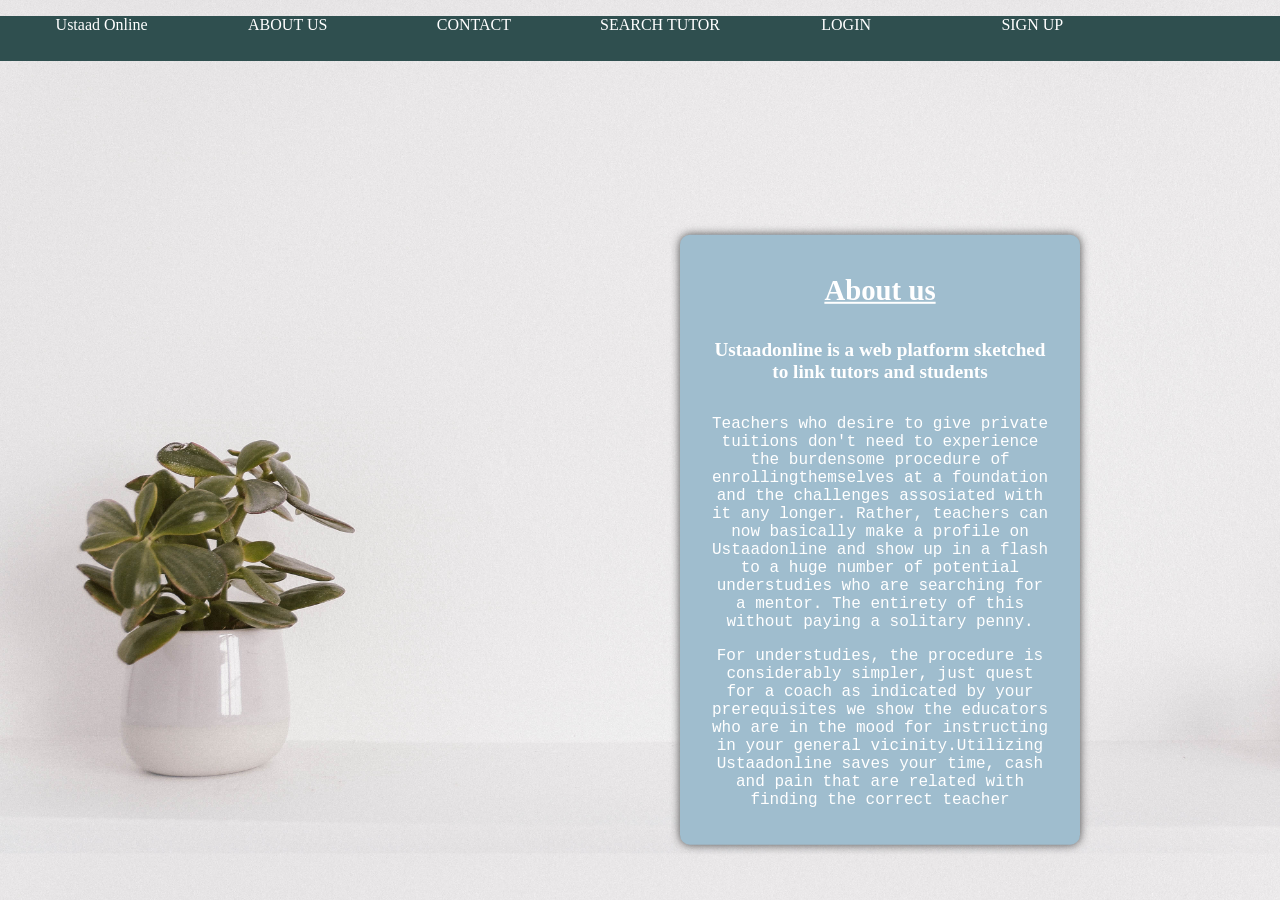
<file: index.html>
<!DOCTYPE html>
<html lang="en">
<head>
    <meta charset="UTF-8">
    <meta name="viewport" content="width=device-width, initial-scale=1.0">
    <title>Document</title>
</head>

<style>
    body
     {
        background: url(pic10.jpg);
        margin: 0;
        padding: 0;
        background-size: cover;
    }

h1 {
  color: white;
  font-family: verdana;
  font-size: 180%;
  text-decoration: underline;
}
h5 {
  color: white;
  font-family: verdana;
  font-size: 120%;
}
p  {
  color: rgb(255, 255, 255);
  font-family: courier;
  font-size: 100%;
}
.navigation{
	
  background: darkslategrey;
  
  color: white;
    
  }
  .navigation ul{
    display: grid;
    grid-template-columns: repeat(7,1fr) ;
    grid-gap: 7vh;
    text-align: center;
    height: 5vh;
  }
  .navigation ul li {
    list-style: none;
  
  }
  .navigation ul li a{
    text-decoration: none;
    color: white;
    	
  
  }
.about-us{
    width: 70%;
    max-width:  400px;
    background: rgb(159, 189, 206);
    color: rgb(8, 8, 8);
    position: absolute;
    top: 60%;
    left: 50%;
    transform: translate(10%,-50%);
    padding: 20px 30px;
    box-sizing: border-box;
    border-radius: 10px;
    text-align: center;
    box-shadow: 0 0 10px #474747;
    font-family: "Montserrat" ,sans-serif;

}

</style>
<body>
  <nav class="navigation">
		<ul>
			<li>Ustaad Online</li>
			<li><a href="index.html">ABOUT US</a></li>
			<li><a href="contact_us.html">CONTACT</a></li>
      <li><a href="portfolio.html">SEARCH TUTOR</a></li>
      <li><a href="login.html">LOGIN</a></li>
      <li><a href="exp.html">SIGN UP</a></li>
		</ul>
	</nav>
  <div></div>
    <div class="about-us">
        <h1>About us</h1>  
        <h5>Ustaadonline is a web platform sketched to link tutors and students</h5>
        <p>Teachers who desire to give private tuitions don't need to experience the burdensome procedure of enrollingthemselves at a foundation and the challenges assosiated with it any longer. Rather, teachers can now basically make a profile on Ustaadonline and show up in a flash to a huge number of potential understudies who are searching for a mentor. The entirety of this without paying a solitary penny. </p>
        <p>For understudies, the procedure is considerably simpler, just quest for a coach as indicated by your prerequisites we show the educators who are in the mood for instructing in your general vicinity.Utilizing Ustaadonline saves your time, cash and pain that are related with finding the correct teacher</p>
    </div>

</body>
</html>
</file>
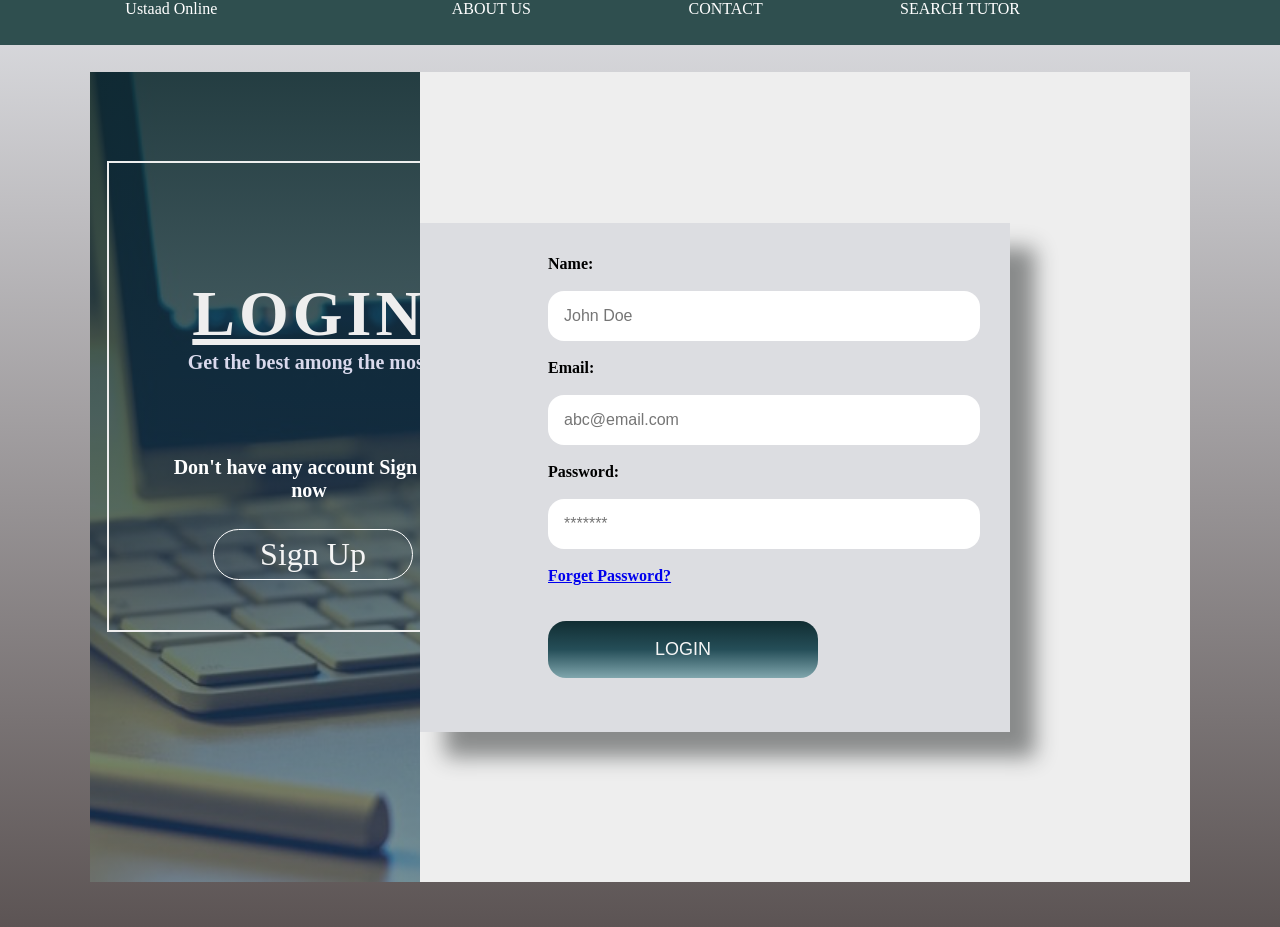
<file: login.html>
<!DOCTYPE html>
<head>
    <meta name="viewport" content="width=device-width, initial-scale=1.0">
    <title>LOGIN_PAGE</title>
    <style>
        *
{
    padding: 0;
    margin: 0;
}

body
{
   background-image: linear-gradient(#dcdde1, rgb(92, 84, 84));
   max-width: 100%;
}
.griding
{
    display: grid;
    grid-template-columns: 30% 70%;
    padding-top: 3vh;
    padding-left:10vh;
    padding-right: 10vh;
    padding-bottom: 5vh;
   
}
img
{
    width: 100vh;
    height: 100vh;
}
h1
{
    background-image:linear-gradient(rgba(17, 45, 50, 0.9),rgb(37, 78, 88,0.5)), url(../grid.jpeg);
    background-size: cover;
    height: 90vh;
    background-position: center;
    overflow: hidden;
    background-repeat: no-repeat;
}
.main-loop
{ 
    justify-content: center;
    display:flex;
    flex-wrap:wrap; 
    height: 90vh;
    align-items: center;
    padding-right: 20vh;
 
}
.form-container
{
     background-color: #dcdde1;
     padding-top: 2em;
     padding-left: 8em;
     border-radius:0em;
     box-shadow:  rgb(137, 139, 139) 25px 25px 20px;
     align-items: center;
     justify-content: center;
     width:600px;
}
.ins
{
    border-radius: 1em ;
    padding: 1em;
    font-size:1em;
    width:400px;
    border:none;
    outline:none;
}
label
{
    font-size:1em;
    font-weight: bolder;
}
.log-btn
{
    border: none;
    outline: none;
    border-radius:1em;
    width:270px;
    background-image:  linear-gradient( #112D32,#254E58,#80A6AD);
    color:whitesmoke;
    font-size: 18px;
    font-weight: 0.5em;
    padding:1em;
    cursor: pointer;
    justify-content: center;


}
.log-sign 
{
    border: 1px solid white;
    outline: none;
    border-radius:1em;
    width:200px;
    background-color: transparent;
    color:whitesmoke;
    font-size:  1em;
    font-weight: 12px;
    padding:6px;
    cursor: pointer;
    justify-content: center;
    font-family: Georgia, 'Times New Roman', Times, serif;

}
.forsign
{
    padding-left: 6vh;
    align-items: center;
    padding-top: 3vh;
}
section
{
    padding-top: 5vh;
}
.loophole
{
    border-style: solid;
    border-width: 2px;
    border-color: #eee;
    width: 300px;
    padding: 50px;
    margin: 17px;

}
.forg-pass
{
    text-align: relative;
    font-weight: bold;
}
.container
{
    padding-top: 8vh;
}
.navigation{
	
    background: darkslategrey;
    
    color: white;
        
    }
    .navigation ul{
        display: grid;
        grid-template-columns: 2fr 1fr 1fr 1fr 1fr ;
        grid-gap: 7vh;
        text-align: center;
        height: 5vh;
    }
    .navigation ul li {
        list-style: none;
    
    }
    .navigation ul li a{
        text-decoration: none;	
        color: white;
    
    }
</style>
</head>
<body>
    <nav class="navigation">
		<ul>
			<li>Ustaad Online</li>
			<li><a href="index.html">ABOUT US</a></li>
			<li><a href="Contact_us.html">CONTACT</a></li>
            <li><a href="portfolio.html">SEARCH TUTOR</a></li>
		</ul>
	</nav>
        <div class="griding">
        <div class="marking1">
        <h1>
        <div class="container">
        <div class="loophole">
                <p style="font-size: 2em;color:#eee; text-align: center; padding-top: 1em; letter-spacing: 4px; text-decoration:underline #eee;">LOGIN</p>
                <p style="font-size: 20px; color: rgb(217, 217, 236); text-align: center;">Get the best among the most</p>
            <br>
            <section>
                <p style="font-size: 20px; color: white; text-align: center;">Don't have any account <b> Sign up </b>now</p>
            <div class="forsign">
                <form action="http://127.0.0.1:5500/exp.html">
                    <button class="log-sign">Sign Up</button>
                </form>
            </div>
            </div>
            </section> 
            </div>           
         </h1>
            </div>
        <div style="background-color:#eee;" >  
            <div class="main-loop">
                <div class="form-container">
                    <form action="http://127.0.0.1:5500/index.html">
                    <label for="name">
                        Name:
                    </label>
            <br><br>
                    <input type="text" class="ins" placeholder="John Doe">
            <br> <br> 

                    <label for="email">
                        Email:
                    </label>
            <br><br>
                    <input type="email" class="ins" placeholder="abc@email.com">
            <br><br>

            <label for="password">
                Password:
            </label>
            <br><br>
                     <input type="password" class="ins" placeholder="*******">
            <br> <br>

            <div class="forg-pass">
             <a href=" ">Forget Password?</a>   
             <br><br><br>
            </div>
            
            <div class="forlogin">
            <button class="log-btn">LOGIN</button>
            <br><br>
            </div>
            <br><br>
     </form>
             </div>
            </div>
        </div>
    </div>
</body>
</html>
</file>
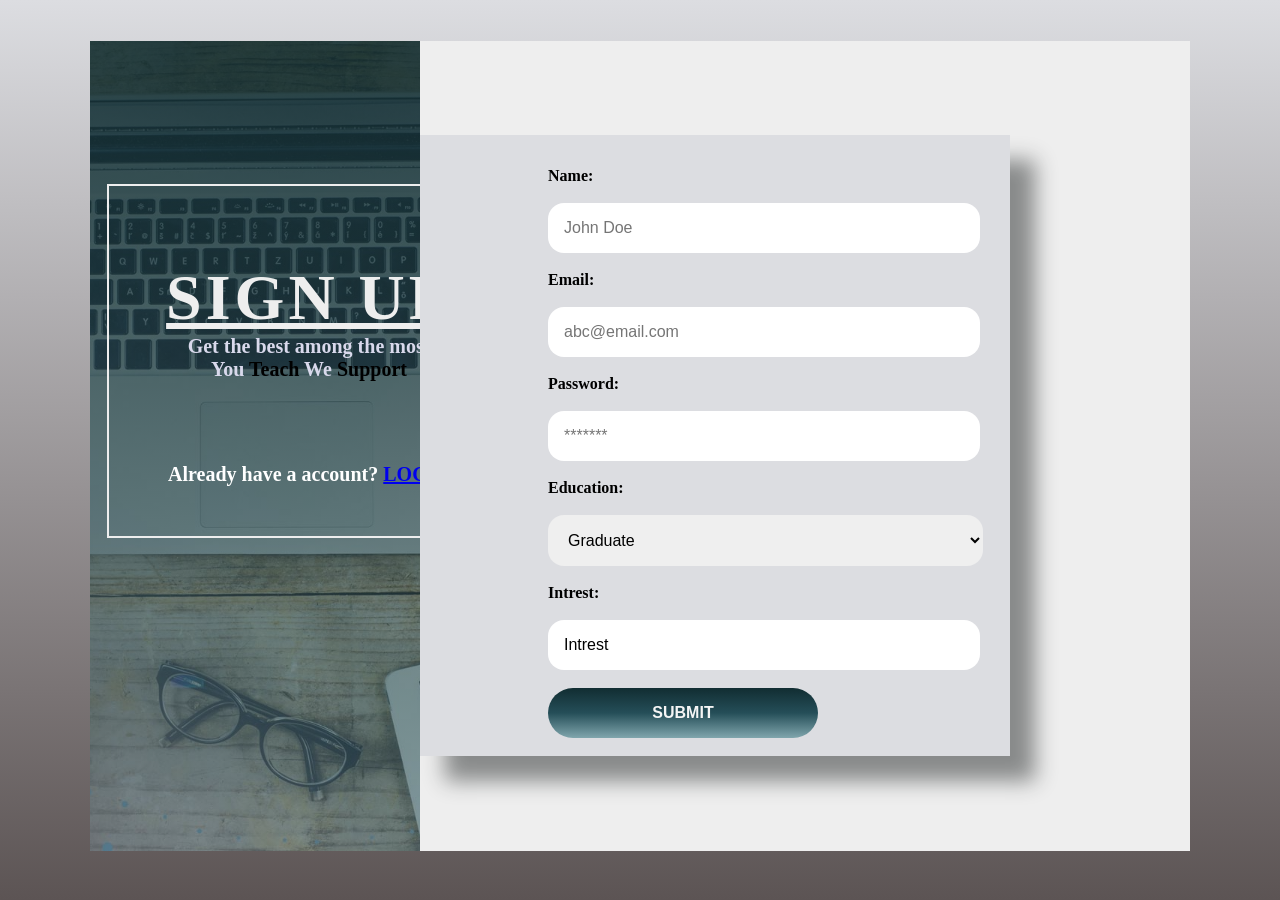
<file: sign.html>
<!DOCTYPE html>
<head>
        <title>SIGNUP_PAGE</title>
<style>
*
{
    padding: 0;
    margin: 0;
}

body
{     
     background-image: linear-gradient(#dcdde1, rgb(92, 84, 84));
}
.griding
{
    display: grid;
    grid-template-columns: 30% 70%;
    margin: auto;
    padding-top: 4.5vh;
    padding-left:10vh;
    padding-right: 10vh;
    padding-bottom: 5.5vh;
   
}
img
{
    width: 100vh;
    height: 100vh;
}
h1
{
    background-image:linear-gradient(rgba(17, 45, 50, 0.9),rgb(37, 78, 88,0.5)), url(../teachers4.jpg);
    background-size: cover;
    height: 90vh;
    background-position: center;
    overflow: hidden;
    background-repeat: no-repeat;
}
.main-loop
{ 
    justify-content: center;
    display:flex;
    flex-wrap:wrap; 
    height: 90vh;
    align-items: center;
    padding-right: 20vh;
 
}
.form-container
{
     background-color: #dcdde1;
     padding-top: 2em;
     padding-left: 8em;
     border-radius:0em;
     box-shadow:  rgb(137, 139, 139) 25px 25px 20px;
    /* position: absolute;*/
     align-items: center;
     justify-content: center;
     width:600px;
}
.ins
{
    border-radius: 1em ;
    padding: 1em;
    font-size:1em;
    width:400px;
    border:none;
    outline:none;
}
label
{
    font-size:1em;
    font-weight: bolder;
}
.log-btn
{
    border: none;
    outline: none;
    border-radius:1em;
    width:270px;
    background-color:rgb(37, 68, 148,0.7);
    color:whitesmoke;
    font-size: 18px;
    font-weight: 0.5em;
    padding:1em;
    cursor: pointer;
    justify-content: center;

}
select
{
    border-radius: 1em ;
    padding: 1em;
    font-size:1em;
    width:435px;
    border:none;
    outline:none;
}
.log-sign
{
    border: 2px solid white;
    outline: none;
    border-radius:1em;
    width:200px;
    background-color: transparent;
    color:whitesmoke;
    font-size:  1em;
    font-weight: 12px;
    padding:5.5px;
    cursor: pointer;
    justify-content: center;
    font-family: Georgia, 'Times New Roman', Times, serif;

}
.forsign
{
    padding-left: 6vh;
    align-items: center;
    padding-top: 3vh;
}
section
{
    padding-top: 5vh;
}
.loophole
{
    border-style: solid;
    border-width: 2px;
    border-color: #eee;
    width: 300px;
    padding: 50px;
    margin: 17px;

}
option
{
    background-color: rgb(175, 170, 170);
    color:black;
    padding: 25px;
}
.container
{
    padding-top: 14vh;
}
.submit
{
    border:none;
    outline:none;
    border-radius:3em;
    width:270px;
    background-image:  linear-gradient( #112D32,#254E58,#80A6AD);
    color:whitesmoke;
    font-size: 1em;
    font-weight:bold;
    cursor: pointer;
    padding:1em;
    justify-content: center;
}
    </style>
</head>
<body>
    <div class="griding">
        <div class="marking1">
            <h1>
          <div class="container">
          <div class="loophole">
                <p style="font-size: 2em;color:#eee; text-align: center; padding-top: 0.4em; letter-spacing: 4px; text-decoration:underline #eee;">SIGN UP</p>
                <p style="font-size: 20px; color: rgb(217, 217, 236); text-align: center; ;">Get the best among the most</p>
                <p style="font-size: 20px; color: rgb(217, 217, 236); text-align: center;">You <b style="color:rgb(0, 0, 0);">Teach</b> We<b style="color:rgb(0, 0, 0);"> Support</b></p>
            <br>
            <section>
                <p style="font-size: 20px; color: white; text-align: center;">Already have a account?<b> <a href="login.html">LOGIN</a></b></p>
            </section> 
          </div>   
          </div>        
     </h1>
     
          </div>
        <div style="background-color:#eee;" >  
            <div class="main-loop">
                <div class="form-container">
                    <form action="form.html">
                    <label for="name">
                        Name:
                    </label>
            <br><br>
                    <input type="text" maxlength="30" class="ins"placeholder="John Doe">
            <br> <br>    
                    <label for="email">
                        Email:
                    </label>
            <br><br>
                    <input type="email" class="ins" placeholder="abc@email.com">
            <br><br>
            <label for="password">
                      Password:
            </label>
            <br><br>
            <input type="password" class="ins" placeholder="*******">
            <br> <br>
            <label for="Education">
                    Education:
        </label>
        <br><br> 
        <select name="Education" id="Education">
            <option value="Graduate">Graduate</option>
            <option value="UnderGraduate">UnderGraduate</option>
            <option value="Masters">Masters</option>
            <option value="Phd">PHD</option>
          </select>
          <br><br>

        <label for="Intrest">
                    Intrest:
        </label>
        <br><br> 
       <input type="text" class="ins" value="Intrest" placeholder="Intrest">
        <br> <br>

            <button class="submit">SUBMIT</button>
            <br><br>
            
     </form>
     </div>
            
     </div>
    </div>
    </div>
</body>
</html>
</file>
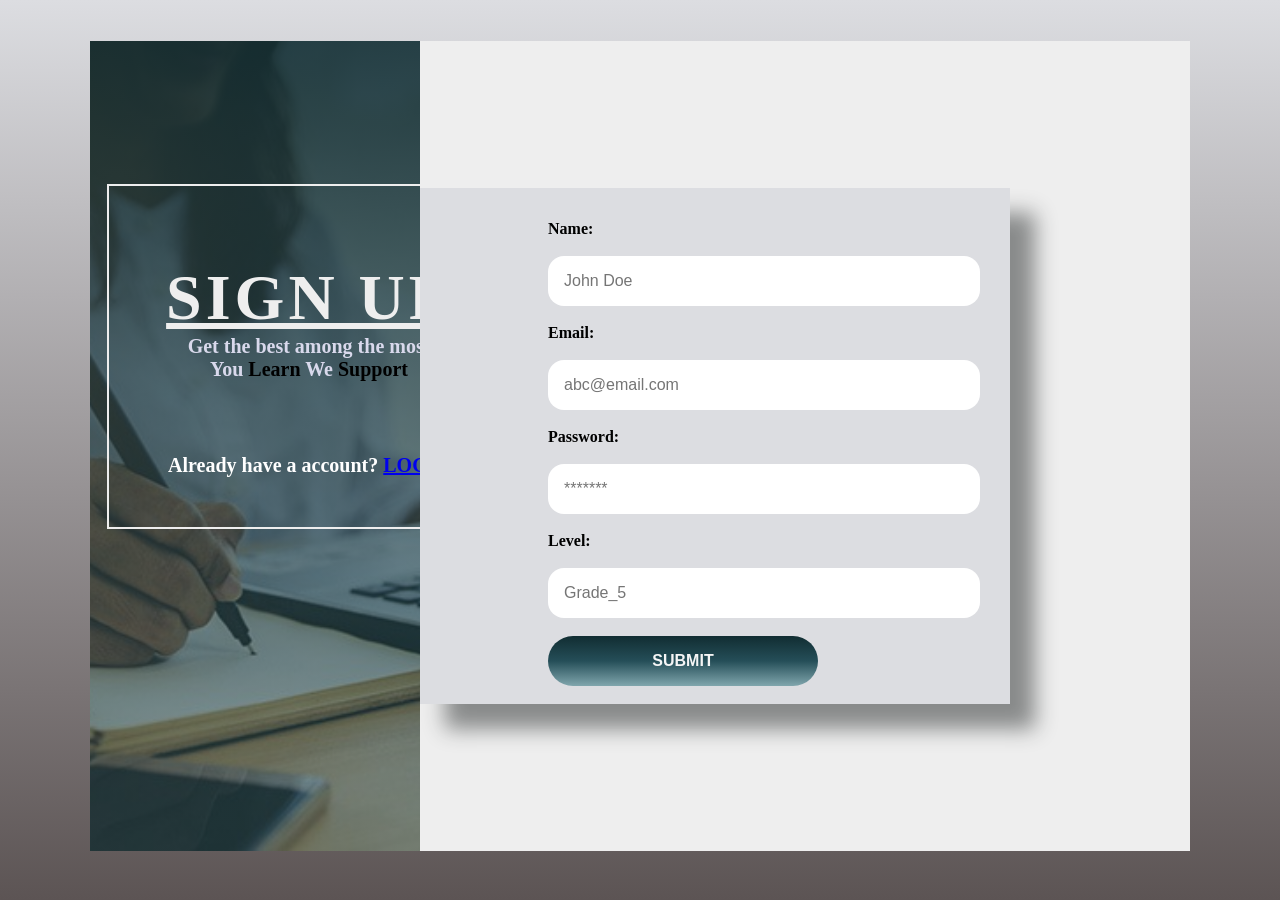
<file: student.html>
<!DOCTYPE html>
<head>
    <meta name="viewport" content="width=device-width, initial-scale=1.0">
        <title>SIGNUP_AS_STUDENT_PAGE</title>
<style>
*
{
    padding: 0;
    margin: 0;
}

body
{     
     background-image: linear-gradient(#dcdde1, rgb(92, 84, 84));
     max-width: 100%;
}
.griding
{
    display: grid;
    grid-template-columns: 30% 70%;
    margin: auto;
    padding-top: 4.5vh;
    padding-left:10vh;
    padding-right: 10vh;
    padding-bottom: 5.5vh;
   
}
img
{
    width: 100vh;
    height: 100vh;
}
h1
{
    background-image:linear-gradient(rgba(17, 45, 50, 0.9),rgb(37, 78, 88,0.5)), url(../studentimg.jpg);
    background-size: cover;
    height: 90vh;
    background-position: center;
    overflow: hidden;
    background-repeat: no-repeat;
}
.main-loop
{ 
    justify-content: center;
    display:flex;
    flex-wrap:wrap; 
    height: 90vh;
    align-items: center;
    padding-right: 20vh;
 
}
.form-container
{
     background-color: #dcdde1;
     padding-top: 2em;
     padding-left: 8em;
     border-radius:0em;
     box-shadow:  rgb(137, 139, 139) 25px 25px 20px;
    /* position: absolute;*/
     align-items: center;
     justify-content: center;
     width:600px;
}
.ins
{
    border-radius: 1em ;
    padding: 1em;
    font-size:1em;
    width:400px;
    border:none;
    outline:none;
}
label
{
    font-size:1em;
    font-weight: bolder;
}
.log-btn
{
    border: none;
    outline: none;
    border-radius:1em;
    width:270px;
    background-color:rgb(37, 68, 148,0.7);
    color:whitesmoke;
    font-size: 18px;
    font-weight: 0.5em;
    padding:1em;
    cursor: pointer;
    justify-content: center;


}
.log-sign
{
    border: 2px solid white;
    outline: none;
    border-radius:1em;
    width:200px;
    background-color: transparent;
    color:whitesmoke;
    font-size:  1em;
    font-weight: 12px;
    padding:5.5px;
    cursor: pointer;
    justify-content: center;
    font-family: Georgia, 'Times New Roman', Times, serif;

}
.forsign
{
    padding-left: 6vh;
    align-items: center;
    padding-top: 3vh;
}
section
{
    padding-top: 4vh;
}
.loophole
{
    border-style: solid;
    border-width: 2px;
    border-color: #eee;
    width: 300px;
    padding: 50px;
    margin: 17px;

}
.container
{
    padding-top: 14vh;
}
.submit
{
    border:none;
    outline:none;
    border-radius:3em;
    width:270px;
    background-image:  linear-gradient( #112D32,#254E58,#80A6AD);
    color:whitesmoke;
    font-size: 1em;
    font-weight:bold;
    cursor: pointer;
    padding:1em;
    justify-content: center;
}
    </style>
</head>
<body>
    <div class="griding">
        <div class="marking1">
            <h1>
          <div class="container">
          <div class="loophole">
                <p style="font-size: 2em;color:#eee; text-align: center; padding-top: 0.4em; letter-spacing: 4px; text-decoration:underline #eee;">SIGN UP</p>
                <p style="font-size: 20px; color: rgb(217, 217, 236); text-align: center; ;">Get the best among the most</p>
                <p style="font-size: 20px; color: rgb(217, 217, 236); text-align: center;">You <b style="color:rgb(0, 0, 0);">Learn</b> We<b style="color:rgb(0, 0, 0);"> Support</b></p>
            <br>
            <section>
                <p style="font-size: 20px; color: white; text-align: center;">Already have a account?<b> <a href="login.html">LOGIN</a></b></p>
            </section> 
          </div>           
     </h1>
          </div>
        <div style="background-color:#eee;" >  
            <div class="main-loop">
                <div class="form-container">
                    <form action="http://127.0.0.1:5500/index.html">
                    <label for="name">
                        Name:
                    </label>
            <br><br>
                    <input type="text" class="ins" placeholder="John Doe">
            <br> <br>    
                    <label for="email">
                        Email:
                    </label>
            <br><br>
                    <input type="email" class="ins" placeholder="abc@email.com">
            <br><br>
            <label for="password">
                      Password:
            </label>
            <br><br>
            <input type="password" class="ins" placeholder="*******">
            <br> <br>
            <label for="Level">
                    Level:
        </label>
        <br><br> 
       <input type="text" class="ins" placeholder="Grade_5">
        <br> <br>
      
            <button class="submit">SUBMIT</button>
            <br><br>
            
     </form>
     </div>
            
     </div>
    </div>
    </div>
</body>
</html>
</file>
